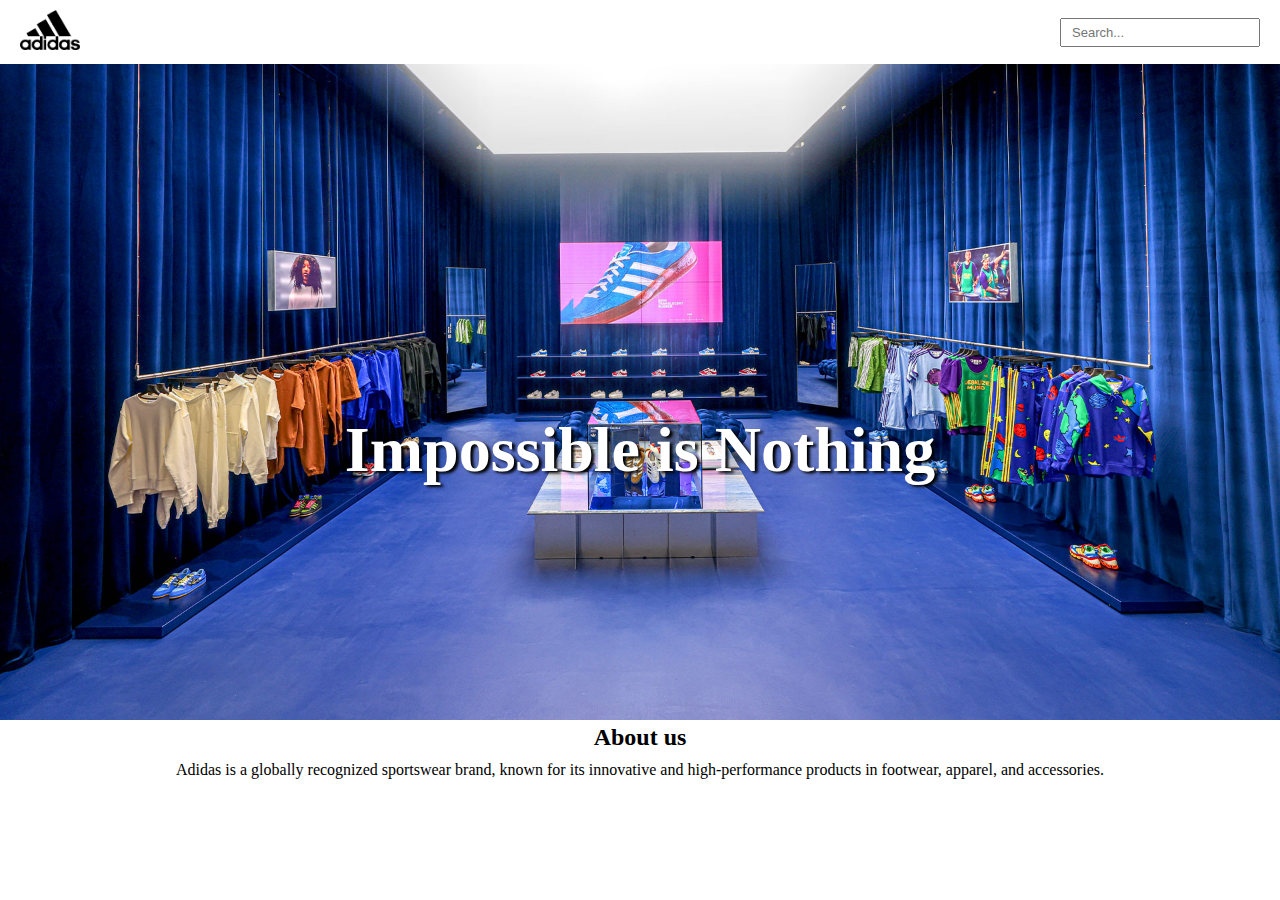
<file: index.html>
<!DOCTYPE html>
<html lang="en">
<head>
    <meta charset="UTF-8">
    <meta name="viewport" content="width=device-width, initial-scale=1.0">
    <title>Document</title>
    <link rel="stylesheet" href="style.css">
</head>
<body>
    <header class="header">
        <div class="logo">
          <img src="/img/aidas.png" alt="Website Logo" class="logo-img">
        </div>
        <div class="search-bar">
          <input type="text" placeholder="Search...">
        </div>
      </header>
    <div class="imagine">
       <img src="/img/store.jpg" alt="magazin adidas">
       <div class="title">
         <h1>Impossible is Nothing</h1>
       </div>
    </div>
    <div class="Sub">
        <h2>About us</h2>
    </div>    
    <div class="text">
        <p>Adidas is a globally recognized sportswear brand, known for its innovative and high-performance products in footwear, apparel, and accessories.</p>
    </div>
</body>
</html>
</file>
<file: style.css>
* {
    margin: 0;
    padding: 0;
    box-sizing: border-box;
  }
  
  .header {
    display: flex;
    justify-content: space-between;
    align-items: center;
    padding: 10px 20px;
    background-color: #ffffff;
    color: #fff;
    position: fixed;
    width: 100%;
    z-index:900;
  }
  
  .logo .logo-img {
    height: 40px;
    width: auto;
  }
  
  .search-bar {
    display: flex;
    align-items: center;
  }
  
  .search-bar input {
    padding: 5px 10px;
    font-size: 13px;
    
  }

  .imagine img{
    width: 100%;
  }

  .title{
    position: absolute;
    top:50%;
    left: 50%;
    font-size: 2em;
    transform: translate(-50%, -50%);
  }

  .title h1{
    display: flex;
    text-shadow: 3px 2px 3px black;
    justify-content: center;
    text-align: center;
    color: #fff;
  }

  .Sub {
    display: flex;
    justify-content: center;
    text-align: center;
  }

  .text {
    display: flex;
    justify-content: center;
    text-align: center;
    margin:10px;
  }
</file>
